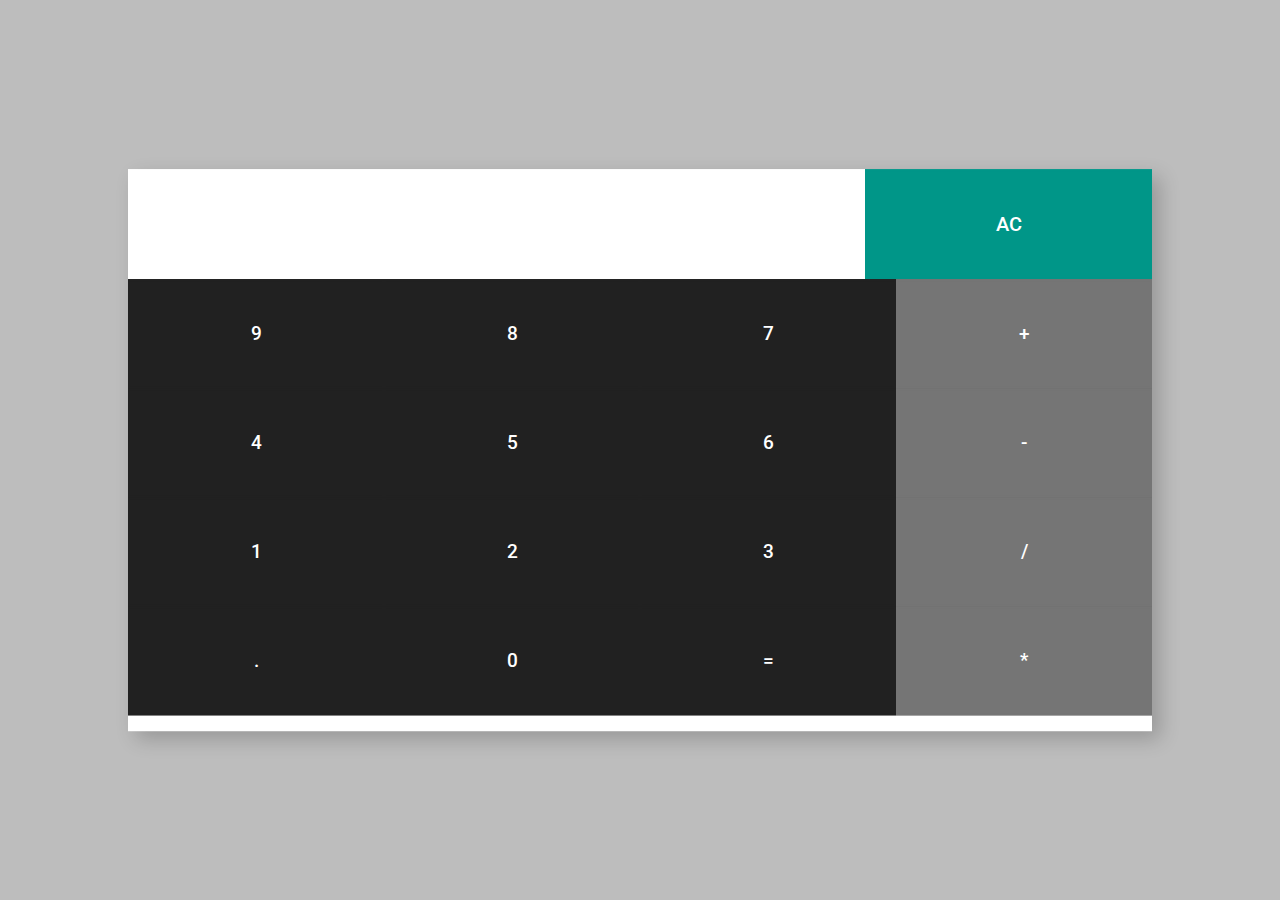
<file: Calculator/index.html>
<html>
  <head>
    <title>Basic Calculator</title>
    <link rel="stylesheet" type="text/css" href="style.css" />
  </head>
  <body>
    <div id="Container">
      <form name="calculator">
        <div class="clear">
          <input type="text" class="result" name="answer" readonly />
          <input
            type="button"
            class="clear"
            value=" AC "
            onclick="calculator.answer.value = ''"
          />
        </div>
        <div class="grid-buttons">
          <input type="button" value="9" />
          <input type="button" value="8" />
          <input type="button" value="7" />
          <input type="button" value="+" class="math" />
          <br />
          <input type="button" value="4" />
          <input type="button" value="5" />
          <input type="button" value="6" />
          <input type="button" value="-" class="math" />
          <br />
          <input type="button" value="1" />
          <input type="button" value="2" />
          <input type="button" value="3" />
          <input type="button" value="/" class="math" />
          <br />
          <input type="button" value="." />
          <input type="button" value="0" />
          <input type="button" value="=" />
          <input type="button" value="*" class="math" />
        </div>
      </form>
    </div>
    <script src="script.js"></script>
  </body>
</html>
</file>
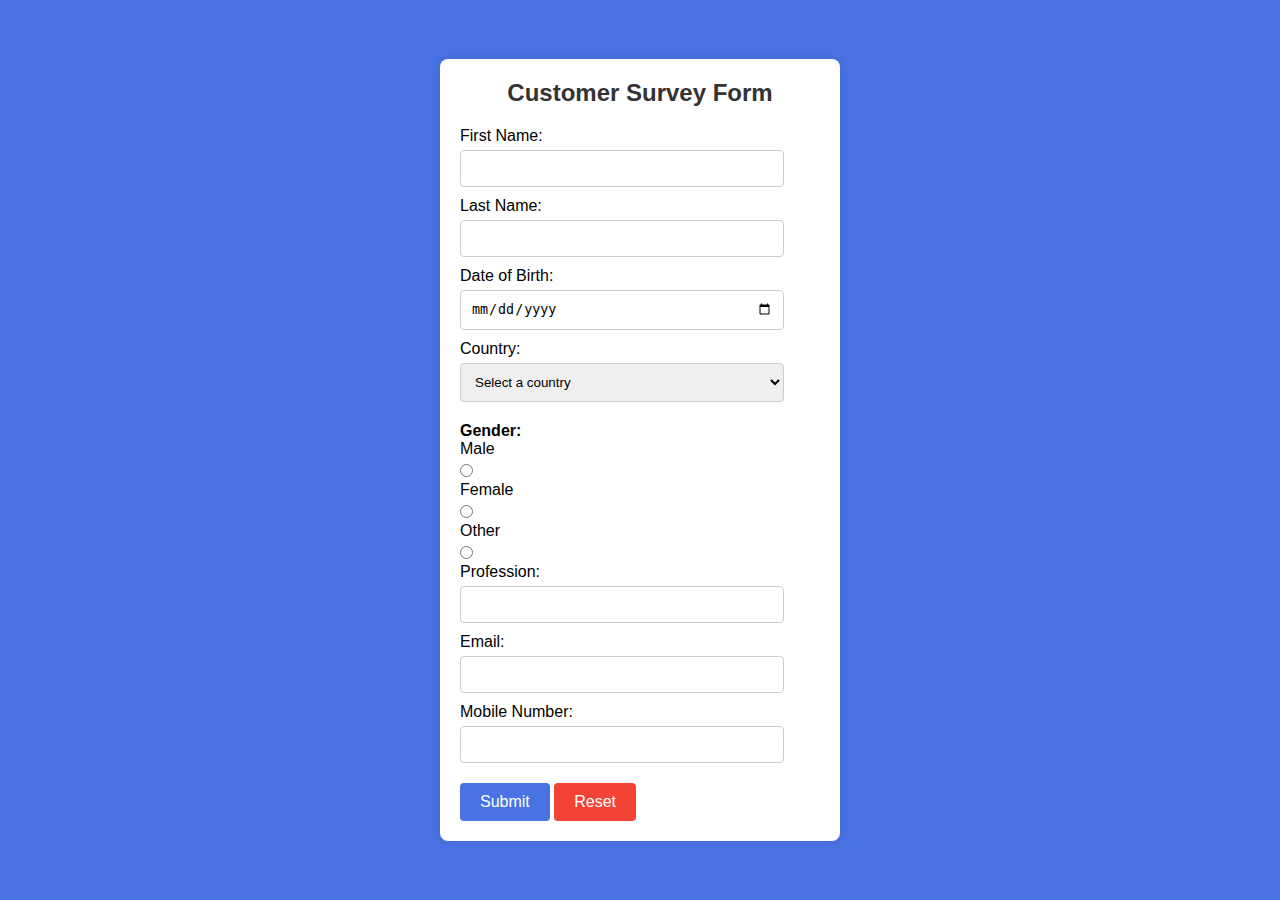
<file: Survey Form/index.html>
<!DOCTYPE html>
<html>
  <head>
    <link rel="stylesheet" type="text/css" href="style.css" />
  </head>
  <body>
    <div class="form-container">
      <div class="form-heading">
        <h1>Customer Survey Form</h1>
      </div>
      <form id="survey-form">
        <label for="first-name">First Name:</label>
        <input type="text" id="first-name" required />
 
        <label for="last-name">Last Name:</label>
        <input type="text" id="last-name" required />
 
        <label for="date-of-birth">Date of Birth:</label>
        <input type="date" id="date-of-birth" required />
 
        <label for="country">Country:</label>
        <select id="country" required>
          <option value="" disabled selected>Select a country</option>
          <option value="Australia">Australia</option>
          <option value="Germany">Germany</option>
          <option value="France">France</option>
          <option value="Brazil">Brazil</option>
          <option value="Japan">Japan</option>
          <option value="South Korea">South Korea</option>
          <option value="India">India</option>
          <option value="Mexico">Mexico</option>
          <option value="Spain">Spain</option>
          <option value="Italy">Italy</option>
        </select>
 
        <div class="gender-label">Gender:</div>
        <label for="male">Male</label>
        <input type="radio" id="male" name="gender" />
        <label for="female">Female</label>
        <input type="radio" id="female" name="gender" />
        <label for="other">Other</label>
        <input type="radio" id="other" name="gender" />
 
        <label for="profession">Profession:</label>
        <input type="text" id="profession" required />
 
        <label for="email">Email:</label>
        <input type="email" id="email" required />
 
        <label for="mobile-number">Mobile Number:</label>
        <input type="tel" id="mobile-number" required />
 
        <button type="button" class="submit-button" onclick="submitForm()">
          Submit
        </button>
        <button type="button" class="reset-button" onclick="resetForm()">
          Reset
        </button>
      </form>
    </div>
 
    <script src="script.js"></script>
  </body>
</html>
</file>
<file: Calculator/style.css>
@import url("https://fonts.googleapis.com/css?family=Roboto");
 
body {
  background: #bdbdbd;
}
 
#Container {
  position: absolute;
  top: 50%;
  left: 50%;
  transform: translate(-50%, -50%);
  background: #ffffff;
  width: 80%;
  height: auto;
  box-shadow: 0.5em 0.5em 1.2em rgba(0, 0, 0, 0.2);
}
 
.clear {
  display: flex;
  margin: 0;
  padding: 0;
}
 
.clear input[type="text"].result {
  display: block;
  border: 0;
  padding-top: 1%;
  padding-left: 5%;
  width: 72%;
  height: 60px;
  font-size: 1.4em;
  font-family: "Roboto", sans-serif;
}
 
.grid-buttons {
  margin: 0;
  display: flex;
  flex-wrap: wrap;
  justify-content: space-between;
  align-items: center;
  background: #212121;
}
 
input[type="button"] {
  flex-grow: 1;
  width: 25%;
  height: auto;
  padding: 4%;
  border: 0;
  align-items: center;
  text-align: center;
  font-family: "Roboto", sans-serif;
  font-size: 1.2em;
  font-weight: 500;
  color: #ffffff;
  background: #212121;
  border: 2px solid #212121;
}
 
input[type="button"]:focus {
  outline: 0;
}
 
input[type="button"].clear {
  width: 25.5%;
  font-size: 20px;
  background: #009688;
  border: 2px solid #009688;
}
 
.grid-buttons input[type="button"].math {
  background: #757575;
  border: 2px solid #757575;
}
 
.grid-buttons input[type="button"]:hover,
input[type="button"].clear:hover {
  background: #00bcd4;
  border: 2px solid #00bcd4;
  transition: 0.3s ease;
}
</file>
<file: Survey Form/style.css>
* {
  margin: 0;
  padding: 0;
  box-sizing: border-box;
}
 
/* Global Styles */
body {
  font-family: Arial, sans-serif;
  background-color: #4972e3;
  margin: 0;
  display: flex;
  justify-content: center;
  align-items: center;
  min-height: 100vh;
  padding: 50px;
}
 
.form-container {
  background-color: #ffffff;
  border-radius: 8px;
  box-shadow: 0 0 10px rgba(0, 0, 0, 0.1);
  padding: 20px;
  max-width: 400px;
  width: 90%;
}
 
form {
  max-width: 100%;
}
 
label {
  display: block;
  margin-bottom: 5px;
}
 
input[type="text"],
input[type="email"],
input[type="tel"],
input[type="date"],
select {
  width: 90%;
  padding: 10px;
  margin-bottom: 10px;
  border: 1px solid #ccc;
  border-radius: 4px;
}
 
.gender-label {
  margin-top: 10px;
  font-weight: bold;
}
 
input[type="checkbox"] {
  margin-right: 5px;
}
 
.submit-button,
.reset-button {
  background-color: #4972e3;
  color: white;
  padding: 10px 20px;
  border: none;
  cursor: pointer;
  border-radius: 4px;
  font-size: 16px;
  margin-top: 10px;
}
 
.reset-button {
  background-color: #f44336;
}
 
.submit-button:hover {
  background-color: #4972e3;
}
 
.reset-button:hover {
  background-color: #821a13;
}
 
.submit-button:active,
.reset-button:active {
  background-color: #126014;
}
 
.form-heading {
  text-align: center;
  margin-bottom: 20px;
}
 
.form-heading h1 {
  font-size: 24px;
  margin: 0;
  color: #333;
}
</file>
